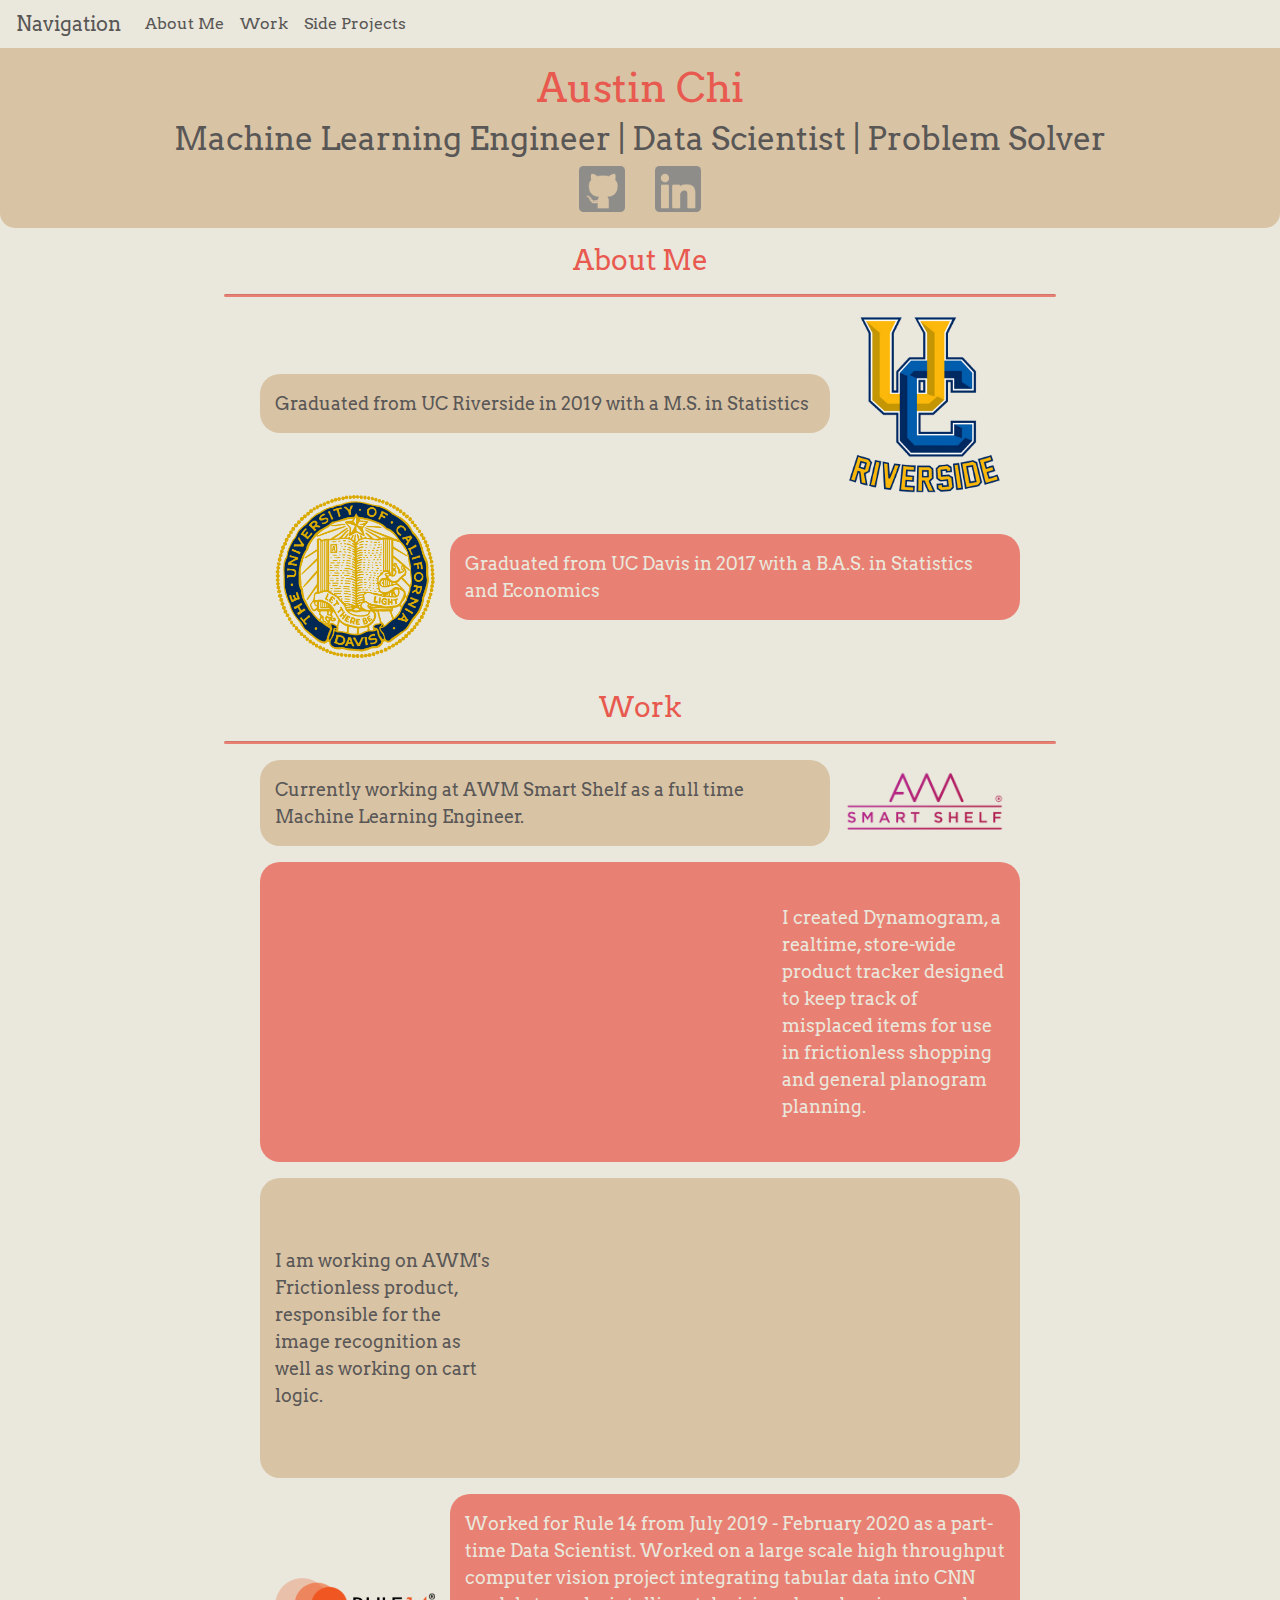
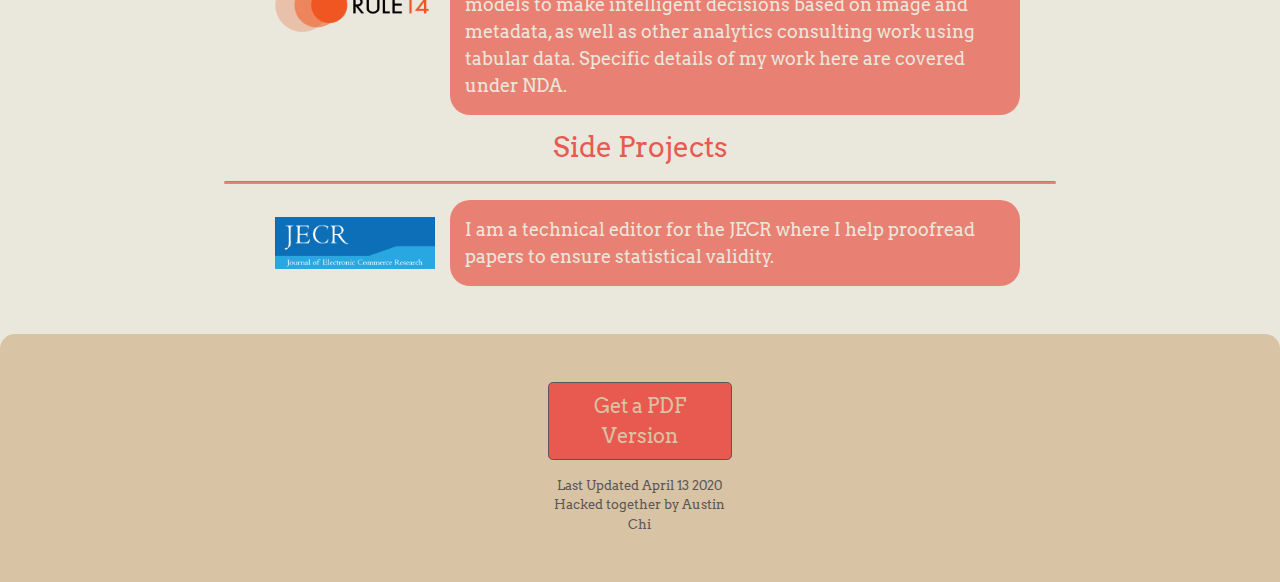
<file: index.html>
<!DOCTYPE html>

<head>
    <!-- Global site tag (gtag.js) - Google Analytics -->
    <script async src="https://www.googletagmanager.com/gtag/js?id=UA-163582648-1"></script>
    <script>
      window.dataLayer = window.dataLayer || [];
      function gtag(){dataLayer.push(arguments);}
      gtag('js', new Date());

      gtag('config', 'UA-163582648-1');
    </script>





    <link rel="apple-touch-icon" sizes="180x180" href="images/apple-touch-icon.png">
    <link rel="icon" type="image/png" sizes="32x32" href="images/favicon-32x32.png">
    <link rel="manifest" href="images/site.webmanifest">
    <link rel="icon" type="image/png" sizes="16x16" href="images/favicon-16x16.png">
    <link rel="stylesheet" href="https://stackpath.bootstrapcdn.com/bootstrap/4.4.1/css/bootstrap.min.css" integrity="sha384-Vkoo8x4CGsO3+Hhxv8T/Q5PaXtkKtu6ug5TOeNV6gBiFeWPGFN9MuhOf23Q9Ifjh" crossorigin="anonymous">
    <link href="https://fonts.googleapis.com/css2?family=Arvo&display=swap" rel="stylesheet">
    <link href="style/main.css" rel="stylesheet">
    <title>Austin Chi</title>
</head>



<body data-spy="scroll" data-target=".navbar" data-offset="50" id='top'>





    <nav class="navbar navbar-expand-sm navbar-custom py-1" id='navbar' >
        <a class="navbar-brand" href="#top">Navigation</a>
        <div class="collapse navbar-collapse" id="navbarNavAltMarkup">
          <div class="navbar-nav">
            <a class="nav-item nav-link" href="#about-me">About Me</a>
            <a class="nav-item nav-link" href="#work">Work</a>
            <a class="nav-item nav-link" href="#side-projects">Side Projects</a>
          </div>
        </div>
      </nav>















    <div class = "container-fluid pt-3" id = 'top-block'>
        <div class = 'row pt-5'>
            <div class = 'col'>
                    <h1>
                            Austin Chi
                    </h1>
                    <h2>
                            Machine Learning Engineer | Data Scientist | Problem Solver
                    </h2>
            </div>
        </div>
        <div class = 'row pb-5>'>
            <div class = 'col-1 offset-5'>
                <div class = 'social_icons'>
                        <a href="https://github.com/aschi2">
                            <img src="images/github.png" class="img-fluid float-right" alt="Github" id = 'git_icon'>
                        </a>
                </div>
            </div>
            <div class = 'col-1'>
                <div class = 'social_icons' >
                        <a href="https://www.linkedin.com/in/austin-chi-a9b418115/">
                            <img src="images/linkedin.png" class="img-fluid float-left" alt="LinkedIn" id = 'linkedin_icon'>
                        </a>
                </div>
            </div>
        </div>
    </div>

    <div class = "container" id = 'about-me' >
        <div class = 'row pt-3'>
            <div class = 'col'>
                <h3>
                    About Me
                </h3>
                <hr />
            </div>
        </div>
        <div class = 'row'>
            <div class = 'col-6 offset-2  odd big-body-text py-3'>
                Graduated from UC Riverside in 2019 with a M.S. in Statistics
            </div>
            <div class = 'col-2' >
                <img src="images/Riverside_Logo.png" class="img-fluid" alt="Go Highlanders!">
            </div>
        </div>
        
        <div class = 'row mb-3'>
            <div class = 'col-2 offset-2'>
                    <img src="images/Davis_Logo.png" class="img-fluid" alt="Go Aggies!">
            </div>
            <div class = 'col-6 even big-body-text py-3 '>
                        Graduated from UC Davis in 2017 with a B.A.S. in Statistics and Economics
            </div>
        </div>
        <div class = 'row pt-3' id='work'>
            <div class = 'col' >
                <h3>
                    Work
                </h3>
                <hr />
            </div>
        </div>
        <div class='row  '>
            <div class = 'col-6 offset-2 odd big-body-text py-3 mb-3'>
                Currently working at AWM Smart Shelf as a full time Machine Learning Engineer.
            </div>
            <div class='col-2'>
                <img src="images/AWM_logo.png" class="img-fluid " alt="Machine Learning">
            </div>
        </div>
        <div class='row '>
            <div class="col-8 offset-2 even">
                <div class='row'>
                    <div class = 'col-8'>
                        <div class="embed-responsive embed-responsive-16by9 my-3 rounded-video align-self-center" style="pointer-events: none;">
                            <iframe class = 'video' src="https://www.youtube-nocookie.com/embed/G5jSkWA8WSI?controls=0&loop=1&modestbranding=1&rel=0&showinfo=0&showsearch=0&fs=0&autoplay=1&mute=1&playlist=G5jSkWA8WSI" allow="accelerometer; autoplay; encrypted-media; gyroscope; picture-in-picture" allowfullscreen></iframe>
                        </div>
                    </div>
                    <div class = 'col-4 big-body-text py-3'>
                        I created Dynamogram, a realtime, store-wide product tracker designed to keep track of misplaced items for use in frictionless shopping and general planogram planning.
                    </div>
                </div>
            </div>
            
        </div>
        <div class='row   mt-3'>
            <div class="col-8 offset-2 odd">
                <div class='row'>
                    <div class = 'col-4 big-body-text py-3'>
                        I am working on AWM's Frictionless product, responsible for the image recognition as well as working on cart logic.
                    </div>
                    
                    <div class = 'col-8 '>
                        <div class="embed-responsive embed-responsive-16by9 my-3 rounded-video align-self-center" style="pointer-events: none;">
                            <iframe src="https://www.youtube-nocookie.com/embed/p6KyMOtSQYk?controls=0&loop=1&modestbranding=1&rel=0&showinfo=0&showsearch=0&fs=0&autoplay=1&mute=1&playlist=p6KyMOtSQYk" allow="accelerometer; autoplay; encrypted-media; gyroscope; picture-in-picture" allowfullscreen></iframe>
                        </div>
                    </div>
                </div>
            </div>
        </div>
        <div class = 'row   mt-3'>
            <div class = 'col-2 offset-2 align-self-center'>
                <img src="images/rule14_logo.png" class="img-fluid " alt="Data Science">
            </div>
            <div class = 'col-6 even big-body-text py-3 align-items-center'>
                    Worked for Rule 14 from July 2019 - February 2020 as a part-time Data Scientist.
                    Worked on a large scale high throughput computer vision project integrating tabular data into CNN models to make intelligent decisions based on image and metadata, as well as other analytics consulting work using tabular data.
                    Specific details of my work here are covered under NDA.
            </div>
        </div>
        
        

        <div class = 'row pt-3' id='side-projects'>
            <div class = 'col' >
                    <h3>
                        Side Projects
                    </h3>
                    <hr />
            </div>
        </div>
        <div class = 'row  mb-3'>
                <div class = 'col-2 offset-2 align-self-center'>
                        <img src="images/JECR_logo.png" class="img-fluid" alt="Journal of Electronic Commerce Research">
                </div>
                <div class = 'col-6 even big-body-text py-3 '>
                            I am a technical editor for the JECR where I help proofread papers to ensure statistical validity.
                </div>
            </div>







    </div>



    <div class = 'container-fluid' id = 'footer'>
        <div class="row py-5 mt-5">
            <div  class="col-2 offset-5">
                <p class="text-center">
                        <a href="images/Resume.pdf" class="btn btn-primary btn-lg active mb-3" role="button" aria-pressed="true">Get a PDF Version</a>
                        <br>
                        Last Updated April 13 2020
                        <br>
                        Hacked together by Austin Chi
                </p>
            </div>
        </div>







    </div>













<script>
            var prevScrollpos = window.pageYOffset;
            window.onscroll = function() {
            var currentScrollPos = window.pageYOffset;
            if (prevScrollpos > currentScrollPos || currentScrollPos<50) {
                document.getElementById("navbar").style.top = "0";
                } else {
                document.getElementById("navbar").style.top = "-60px";
                }
            prevScrollpos = currentScrollPos;
            }
</script>
<script src="https://code.jquery.com/jquery-3.4.1.slim.min.js" integrity="sha384-J6qa4849blE2+poT4WnyKhv5vZF5SrPo0iEjwBvKU7imGFAV0wwj1yYfoRSJoZ+n" crossorigin="anonymous"></script>
<script src="https://cdn.jsdelivr.net/npm/popper.js@1.16.0/dist/umd/popper.min.js" integrity="sha384-Q6E9RHvbIyZFJoft+2mJbHaEWldlvI9IOYy5n3zV9zzTtmI3UksdQRVvoxMfooAo" crossorigin="anonymous"></script>
<script src="https://stackpath.bootstrapcdn.com/bootstrap/4.4.1/js/bootstrap.min.js" integrity="sha384-wfSDF2E50Y2D1uUdj0O3uMBJnjuUD4Ih7YwaYd1iqfktj0Uod8GCExl3Og8ifwB6" crossorigin="anonymous"></script>
</body>
</file>
<file: style/main.css>
/*
Color Pallete


Dark Orange : #E85A4F
Light Orange: #E98074
Gray : #595756
Tan : #D8C3A5
Off White: #EAE7DC


*/



body {
    font-family: 'Arvo', serif;
    background: #EAE7DC;
    position:relative;

}

h1 {
    text-align: center;
    color: #E85A4F;
}
h2 {
    text-align: center;
    color: #595756;
}

h3 {
    text-align: center;
    color: #E85A4F
}

hr {
    width: 75%;
    height: 2px;
    background: #E98074;
    border-radius: 50px;
}

p{
    margin-bottom:0px;
}

.big-body-text {
    font-size: large;
    align-self: center;
}
.even{
    background:#E98074;
    border-radius:20px;
    color:#EAE7DC;
}
.odd{
    background:#D8C3A5;
    border-radius:20px;
    color:#595756;
}
.rounded-video {
    border-radius:20px;
    z-index: 9;
}
.video {
    z-index:10
}

.social_icons:hover{
    opacity: .7;
}


.navbar-custom {
    background-color: #EAE7DC;
}
/* change the link color */
.navbar-custom .navbar-nav .nav-link {
    color: #595756;
}
.navbar-custom .navbar-brand,
.navbar-custom .navbar-text {
    color: #595756;
}
/* change the color of active or hovered links */
.navbar-custom .nav-item.active,
.navbar-custom .nav-item:hover {
    color: #E85A4F;
}

.btn-primary{color:#D8C3A5;background-color:#E85A4F;border-color:#595756}
.btn-primary:hover{color:#D8C3A5;background-color:#E85A4F;border-color:#009a9a}
.btn-primary:focus,.btn-primary.focus{box-shadow:0 0 0 .2rem #595756}
.btn-primary.disabled,.btn-primary:disabled{color:#EAE7DC;background-color:#E85A4F;border-color:#595756}
.btn-primary:not(:disabled):not(.disabled):active,.btn-primary:not(:disabled):not(.disabled).active,.show>.btn-primary.dropdown-toggle{color:#D8C3A5;background-color:#E85A4F;border-color:#595756}
.btn-primary:not(:disabled):not(.disabled):active:focus,.btn-primary:not(:disabled):not(.disabled).active:focus,.show>.btn-primary.dropdown-toggle:focus{box-shadow:0 0 0 .2rem rgba(0,90,90,0.5)}

.btn-outline-primary{color:#D8C3A5;background-color:transparent;background-image:none;border-color:#595756}.btn-outline-primary:hover{color:#D8C3A5;background-color:#E85A4F;border-color:#595756}
.btn-outline-primary:focus,.btn-outline-primary.focus{box-shadow:0 0 0 .2rem #595756}
.btn-outline-primary.disabled,.btn-outline-primary:disabled{color:#D8C3A5;background-color:transparent}
.btn-outline-primary:not(:disabled):not(.disabled):active,.btn-outline-primary:not(:disabled):not(.disabled).active,.show>.btn-outline-primary.dropdown-toggle{color:#EAE7DC;background-color:#E85A4F;border-color:#595756}
.btn-outline-primary:not(:disabled):not(.disabled):active:focus,.btn-outline-primary:not(:disabled):not(.disabled).active:focus,.show>.btn-outline-primary.dropdown-toggle:focus{box-shadow:0 0 0 .2rem #595756}

#top-block{
    background: #D8C3A5;
    border-radius: 0px 0px 15px 15px;
}

#git_icon{
    margin-bottom: 1rem;
    border-radius: 10%;
    width: 60%;
}

#linkedin_icon{
    margin-bottom: 1rem;
    border-radius: 10%;
    width: 60%;
}


#footer{
    background: #D8C3A5;
    border-radius: 15px 15px 0px 0px;
    color:#595756;
    font-size:small;
}

#navbar {
    width:100%;
    position: fixed; /* Make it stick/fixed */
    top: 0; /* Stay on top */
    transition: top 0.3s; /* Transition effect when sliding down (and up) */
    z-index: 11;
}
</file>
